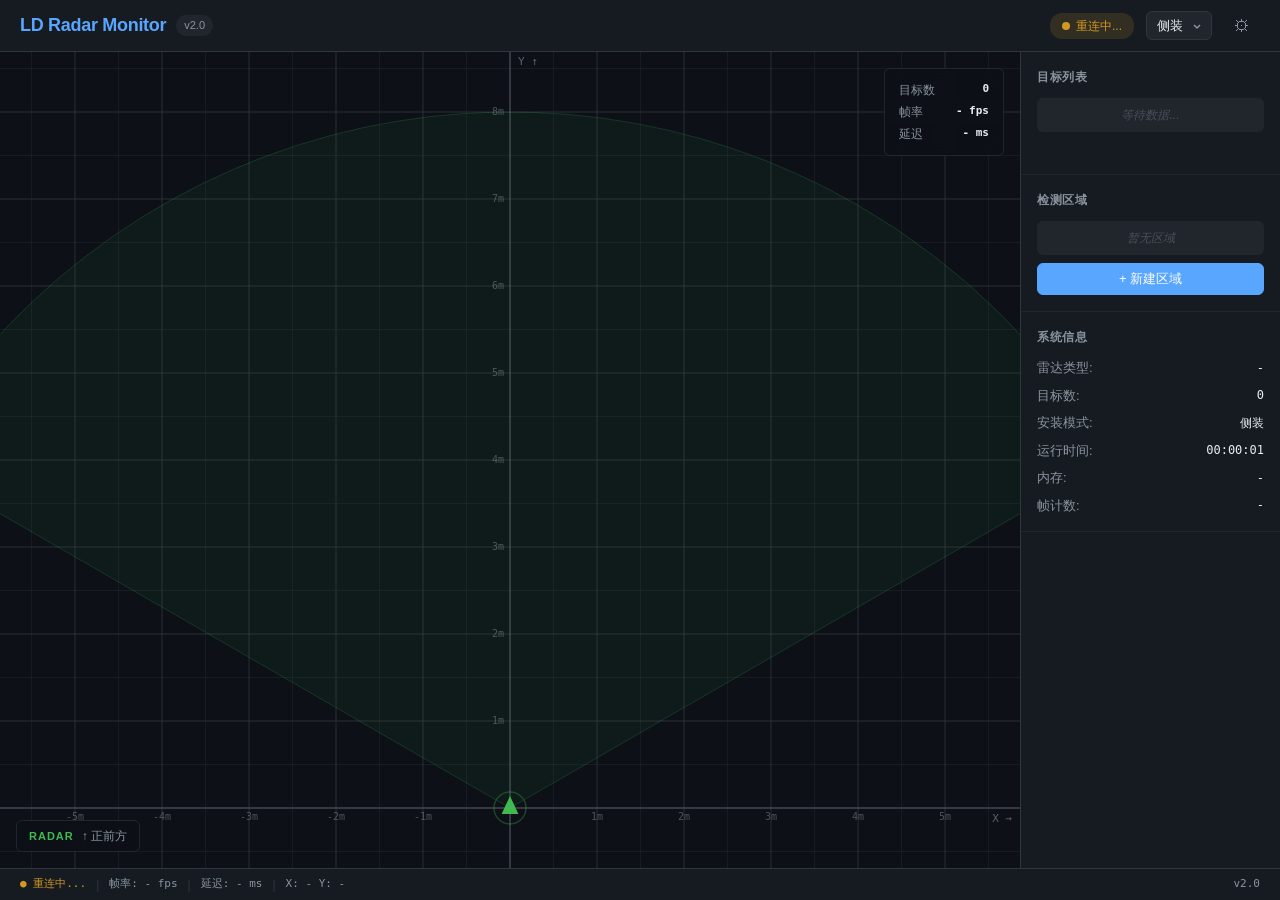
<file: frontend/index.html>
<!DOCTYPE html>
<html lang="zh-CN">
<head>
    <meta charset="UTF-8">
    <meta name="viewport" content="width=device-width, initial-scale=1.0">
    <title>LD Radar Monitor</title>
    <link rel="stylesheet" href="./style.css">
</head>
<body>
    <div class="app-container">
        <!-- 顶部导航栏 -->
        <header class="header">
            <div class="header-left">
                <h1 class="logo">LD Radar Monitor</h1>
                <span class="version">v2.0</span>
            </div>
            <div class="header-right">
                <div id="wsStatus" class="ws-status disconnected" title="WebSocket 连接状态">
                    <span class="ws-dot"></span>
                    <span class="ws-text">未连接</span>
                </div>
                <select id="mountMode" class="select" title="安装模式">
                    <option value="side">侧装</option>
                    <option value="ceiling">顶装</option>
                </select>
                <button id="btnSettings" class="btn btn-icon" title="设置">⚙</button>
            </div>
        </header>

        <!-- 主内容区 -->
        <main class="main-content">
            <!-- 雷达画布 -->
            <div class="canvas-container">
                <canvas id="radarCanvas"></canvas>
                <!-- 画布左下角雷达信息 -->
                <div class="canvas-overlay bottom-left">
                    <span class="radar-label">RADAR</span>
                    <span class="radar-direction" id="radarDirection">↑ 正前方</span>
                </div>
                <!-- 画布右上角统计信息 -->
                <div class="canvas-overlay top-right" id="statsOverlay">
                    <div class="stats-row"><span>目标数</span><span id="statTargets">0</span></div>
                    <div class="stats-row"><span>帧率</span><span id="statFps">- fps</span></div>
                    <div class="stats-row"><span>延迟</span><span id="statLatency">- ms</span></div>
                </div>
            </div>

            <!-- 侧边信息面板 -->
            <aside class="sidebar">
                <!-- 目标列表 -->
                <div class="panel">
                    <h3 class="panel-title">目标列表</h3>
                    <div id="targetList" class="target-list">
                        <div class="target-item empty">等待数据...</div>
                    </div>
                </div>

                <!-- 检测区域 -->
                <div class="panel">
                    <h3 class="panel-title">检测区域</h3>
                    <div id="zoneList" class="zone-list">
                        <div class="zone-item empty">暂无区域</div>
                    </div>
                    <button id="btnAddZone" class="btn btn-primary" style="width:100%;margin-top:8px">
                        + 新建区域
                    </button>
                </div>

                <!-- 系统信息 -->
                <div class="panel">
                    <h3 class="panel-title">系统信息</h3>
                    <div class="info-list">
                        <div class="info-item">
                            <span class="info-label">雷达类型:</span>
                            <span id="radarType" class="info-value">-</span>
                        </div>
                        <div class="info-item">
                            <span class="info-label">目标数:</span>
                            <span id="targetCount" class="info-value">0</span>
                        </div>
                        <div class="info-item">
                            <span class="info-label">安装模式:</span>
                            <span id="installMode" class="info-value">侧装</span>
                        </div>
                        <div class="info-item">
                            <span class="info-label">运行时间:</span>
                            <span id="uptime" class="info-value">00:00:00</span>
                        </div>
                        <div class="info-item">
                            <span class="info-label">内存:</span>
                            <span id="memory" class="info-value">-</span>
                        </div>
                        <div class="info-item">
                            <span class="info-label">帧计数:</span>
                            <span id="frameCount" class="info-value">-</span>
                        </div>
                    </div>
                </div>
            </aside>
        </main>

        <!-- 底部状态栏 -->
        <footer class="footer">
            <div class="status-left">
                <span id="connectionStatus" class="status-item status-disconnected">● 未连接</span>
                <span class="status-separator">|</span>
                <span id="frameRate" class="status-item">帧率: - fps</span>
                <span class="status-separator">|</span>
                <span id="latency" class="status-item">延迟: - ms</span>
                <span class="status-separator">|</span>
                <span id="coordinates" class="status-item">X: - Y: -</span>
            </div>
            <div class="status-right">
                <span id="simMode" class="status-item status-sim hidden">模拟数据</span>
                <span class="status-item">v2.0</span>
            </div>
        </footer>
    </div>

    <!-- 设置面板 -->
    <div id="settingsPanel" class="modal hidden">
        <div class="modal-content">
            <div class="modal-header">
                <h2>设置</h2>
                <button id="btnCloseSettings" class="btn-close">×</button>
            </div>
            <div class="modal-body">
                <div class="settings-tabs">
                    <button class="tab-btn active" data-tab="radar">雷达</button>
                    <button class="tab-btn" data-tab="display">显示</button>
                </div>
                <div class="tab-content">
                    <div id="tab-radar" class="tab-pane active">
                        <div class="form-group">
                            <label>安装模式</label>
                            <select id="settingMountMode" class="form-control">
                                <option value="side">侧装</option>
                                <option value="ceiling">顶装</option>
                            </select>
                        </div>
                        <div class="form-group">
                            <label>检测距离 (米)</label>
                            <input type="number" id="settingDistance" class="form-control" value="6.0" step="0.5" min="0.5" max="12">
                        </div>
                        <div class="form-group">
                            <label>安装高度 (米)</label>
                            <input type="number" id="settingHeight" class="form-control" value="2.5" step="0.1" min="0.5" max="5">
                        </div>
                        <div class="form-group">
                            <label>安装角度 (度)</label>
                            <input type="number" id="settingAngle" class="form-control" value="0" step="5" min="-90" max="90">
                        </div>
                    </div>
                    <div id="tab-display" class="tab-pane">
                        <div class="form-group">
                            <label>网格大小 (米)</label>
                            <input type="number" id="settingGridSize" class="form-control" value="0.5" step="0.1" min="0.1" max="2">
                        </div>
                        <div class="form-group">
                            <label>轨迹长度 (帧)</label>
                            <input type="number" id="settingTrailLength" class="form-control" value="60" min="0" max="300">
                        </div>
                        <div class="form-group checkbox">
                            <label><input type="checkbox" id="settingShowGrid" checked> 显示网格</label>
                        </div>
                        <div class="form-group checkbox">
                            <label><input type="checkbox" id="settingShowTrail" checked> 显示轨迹</label>
                        </div>
                        <hr style="margin: 16px 0; border: none; border-top: 1px solid #e5e7eb;">
                        <h4 style="margin-bottom: 12px; color: #374151;">视图控制</h4>
                        <div class="form-group">
                            <label>旋转角度 (度)</label>
                            <input type="range" id="settingRotation" class="form-control" value="0" step="5" min="-180" max="180">
                            <span id="rotationValue" style="font-size: 12px; color: #6b7280;">0°</span>
                        </div>
                        <div class="form-group">
                            <button id="btnSaveView" class="btn btn-primary" style="width: 100%;">
                                保存当前视图
                            </button>
                        </div>
                        <div class="form-group">
                            <button id="btnResetView" class="btn" style="width: 100%;">
                                重置视图
                            </button>
                        </div>
                        <hr style="margin: 16px 0; border: none; border-top: 1px solid #e5e7eb;">
                        <h4 style="margin-bottom: 12px; color: #374151;">背景图片</h4>
                        <div class="form-group">
                            <input type="file" id="bgImageInput" accept="image/*" style="display: none;">
                            <button id="btnUploadBg" class="btn btn-primary" style="width: 100%;">
                                上传背景图
                            </button>
                        </div>
                        <div class="form-group">
                            <button id="btnClearBg" class="btn" style="width: 100%;">
                                清除背景
                            </button>
                        </div>
                    </div>
                </div>
            </div>
            <div class="modal-footer">
                <button id="btnSaveSettings" class="btn btn-primary">保存</button>
                <button id="btnCancelSettings" class="btn">取消</button>
            </div>
        </div>
    </div>

    <!-- Toast 提示容器 -->
    <div id="toastContainer" class="toast-container"></div>

    <!-- JS 加载顺序：底层工具 → 通信层 → 数据层 → 渲染层 → 应用层 -->
    <script src="./websocket.js"></script>
    <script src="./api.js"></script>
    <script src="./zone.js"></script>
    <script src="./radar.js"></script>
    <script src="./canvas.js"></script>
    <script src="./zone-editor.js"></script>
    <script src="./main.js"></script>
</body>
</html>
</file>
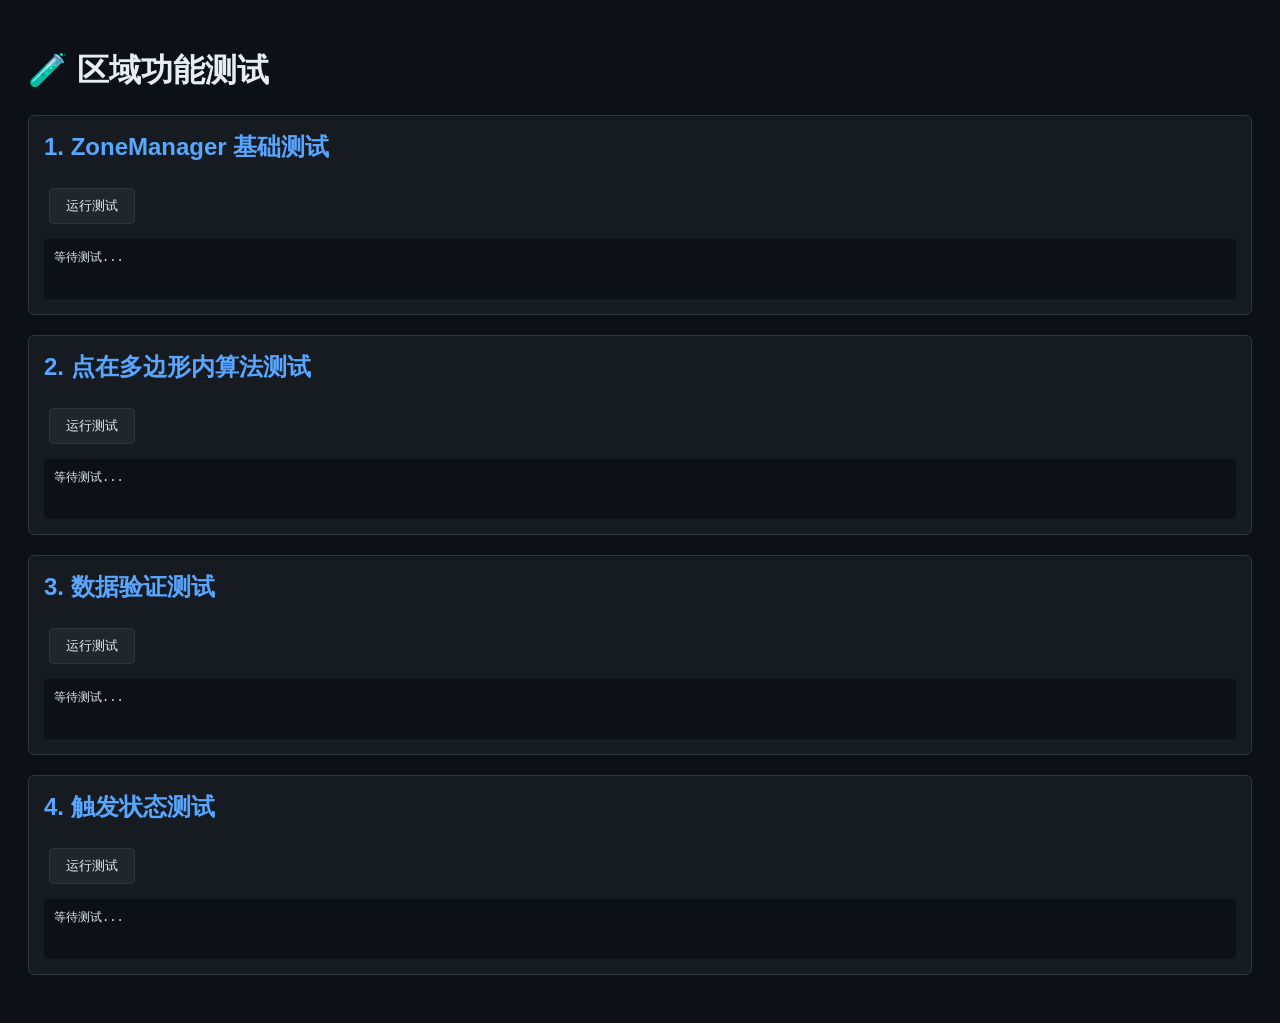
<file: frontend/test-zones.html>
<!DOCTYPE html>
<html lang="zh-CN">
<head>
    <meta charset="UTF-8">
    <meta name="viewport" content="width=device-width, initial-scale=1.0">
    <title>区域功能测试</title>
    <style>
        body {
            font-family: sans-serif;
            padding: 20px;
            background: #0d1117;
            color: #e6edf3;
        }
        .test-section {
            margin: 20px 0;
            padding: 15px;
            background: #161b22;
            border-radius: 6px;
            border: 1px solid #30363d;
        }
        h2 {
            color: #58a6ff;
            margin-top: 0;
        }
        button {
            padding: 8px 16px;
            margin: 5px;
            border: 1px solid #30363d;
            border-radius: 4px;
            background: #21262d;
            color: #e6edf3;
            cursor: pointer;
        }
        button:hover {
            background: #30363d;
        }
        .result {
            margin-top: 10px;
            padding: 10px;
            background: #0d1117;
            border-radius: 4px;
            font-family: monospace;
            font-size: 12px;
            min-height: 40px;
        }
        .success { color: #3fb950; }
        .error { color: #f85149; }
        .info { color: #58a6ff; }
    </style>
</head>
<body>
    <h1>🧪 区域功能测试</h1>
    
    <div class="test-section">
        <h2>1. ZoneManager 基础测试</h2>
        <button onclick="testZoneManager()">运行测试</button>
        <div id="result1" class="result">等待测试...</div>
    </div>
    
    <div class="test-section">
        <h2>2. 点在多边形内算法测试</h2>
        <button onclick="testPointInPolygon()">运行测试</button>
        <div id="result2" class="result">等待测试...</div>
    </div>
    
    <div class="test-section">
        <h2>3. 数据验证测试</h2>
        <button onclick="testValidation()">运行测试</button>
        <div id="result3" class="result">等待测试...</div>
    </div>
    
    <div class="test-section">
        <h2>4. 触发状态测试</h2>
        <button onclick="testTriggerStates()">运行测试</button>
        <div id="result4" class="result">等待测试...</div>
    </div>

    <!-- 加载 zone.js -->
    <script src="./zone.js"></script>
    
    <script>
        let zoneManager;
        
        // 初始化
        function init() {
            zoneManager = new ZoneManager({
                maxZones: 8,
                maxPoints: 10
            });
            console.log('ZoneManager 初始化完成');
        }
        
        // 测试 1: ZoneManager 基础功能
        function testZoneManager() {
            const result = document.getElementById('result1');
            let output = '';
            
            try {
                // 测试添加区域
                const zone1 = zoneManager.addZone({
                    name: '测试区域1',
                    points: [[0, 0], [2, 0], [2, 2], [0, 2]],
                    color: '#ff6b6b'
                });
                
                output += `<div class="success">✓ 添加区域成功: ${zone1.name} (ID: ${zone1.id})</div>`;
                
                // 测试获取区域
                const zones = zoneManager.getZonesArray();
                output += `<div class="info">ℹ 当前区域数量: ${zones.length}</div>`;
                
                // 测试导出配置
                const config = zoneManager.exportConfig();
                output += `<div class="info">ℹ 导出配置: ${JSON.stringify(config).substring(0, 100)}...</div>`;
                
                // 测试删除区域
                zoneManager.deleteZone(zone1.id);
                output += `<div class="success">✓ 删除区域成功</div>`;
                
                // 测试最大数量限制
                for (let i = 0; i < 9; i++) {
                    zoneManager.addZone({
                        name: `区域${i+1}`,
                        points: [[0, 0], [1, 0], [1, 1]]
                    });
                }
                output += `<div class="info">ℹ 最终区域数量: ${zoneManager.getZoneCount()} (应为 8)</div>`;
                
                result.innerHTML = output;
            } catch (e) {
                result.innerHTML = `<div class="error">✗ 错误: ${e.message}</div>`;
                console.error(e);
            }
        }
        
        // 测试 2: 点在多边形内算法
        function testPointInPolygon() {
            const result = document.getElementById('result2');
            let output = '';
            
            try {
                const polygon = [[0, 0], [4, 0], [4, 4], [0, 4]];
                
                // 测试内部点
                const inside = zoneManager.isPointInPolygon(2, 2, polygon);
                output += `<div class="${inside ? 'success' : 'error'}">${inside ? '✓' : '✗'} 点(2,2)在正方形内: ${inside}</div>`;
                
                // 测试外部点
                const outside = zoneManager.isPointInPolygon(5, 5, polygon);
                output += `<div class="${!outside ? 'success' : 'error'}">${!outside ? '✓' : '✗'} 点(5,5)在正方形外: ${outside}</div>`;
                
                // 测试边界点
                const onEdge = zoneManager.isPointInPolygon(0, 2, polygon);
                output += `<div class="info">ℹ 点(0,2)在边上: ${onEdge}</div>`;
                
                // 测试顶点
                const onVertex = zoneManager.isPointInPolygon(0, 0, polygon);
                output += `<div class="info">ℹ 点(0,0)在顶点: ${onVertex}</div>`;
                
                result.innerHTML = output;
            } catch (e) {
                result.innerHTML = `<div class="error">✗ 错误: ${e.message}</div>`;
                console.error(e);
            }
        }
        
        // 测试 3: 数据验证
        function testValidation() {
            const result = document.getElementById('result3');
            let output = '';
            
            try {
                // 测试有效数据
                const validZone = zoneManager.addZone({
                    name: '有效区域',
                    points: [[0, 0], [1, 0], [1, 1]]
                });
                output += `<div class="success">✓ 有效数据通过验证</div>`;
                
                // 测试无效数据（顶点太少）
                const invalidZone1 = zoneManager.addZone({
                    name: '无效区域1',
                    points: [[0, 0], [1, 0]]
                });
                output += `<div class="${!invalidZone1 ? 'success' : 'error'}">${!invalidZone1 ? '✓' : '✗'} 拒绝少于3个顶点的区域</div>`;
                
                // 测试无效数据（坐标超限）
                const invalidZone2 = zoneManager.addZone({
                    name: '无效区域2',
                    points: [[0, 0], [25, 0], [25, 25]]
                });
                output += `<div class="${!invalidZone2 ? 'success' : 'error'}">${!invalidZone2 ? '✓' : '✗'} 拒绝坐标超限的区域</div>`;
                
                result.innerHTML = output;
            } catch (e) {
                result.innerHTML = `<div class="error">✗ 错误: ${e.message}</div>`;
                console.error(e);
            }
        }
        
        // 测试 4: 触发状态
        function testTriggerStates() {
            const result = document.getElementById('result4');
            let output = '';
            
            try {
                // 清空并添加测试区域
                zoneManager.clear();
                const testZone = zoneManager.addZone({
                    name: '触发测试区',
                    points: [[0, 0], [2, 0], [2, 2], [0, 2]]
                });
                
                if (!testZone) {
                    output += '<div class="error">✗ 创建测试区域失败</div>';
                    result.innerHTML = output;
                    return;
                }
                
                const zoneId = testZone.id;
                output += `<div class="info">ℹ 创建区域 ID: ${zoneId}</div>`;
                
                // 测试触发状态更新
                zoneManager.updateTriggerStates([[zoneId, 1]]);
                const zone = zoneManager.getZone(zoneId);
                
                if (!zone) {
                    output += `<div class="error">✗ 无法获取区域 ${zoneId}</div>`;
                    result.innerHTML = output;
                    return;
                }
                
                output += `<div class="${zone.triggered ? 'success' : 'error'}">${zone.triggered ? '✓' : '✗'} 区域触发状态: ${zone.triggered}</div>`;
                
                // 测试取消触发
                zoneManager.updateTriggerStates([[zoneId, 0]]);
                const zone2 = zoneManager.getZone(zoneId);
                
                if (!zone2) {
                    output += `<div class="error">✗ 无法获取区域 ${zoneId}</div>`;
                    result.innerHTML = output;
                    return;
                }
                
                output += `<div class="${!zone2.triggered ? 'success' : 'error'}">${!zone2.triggered ? '✓' : '✗'} 区域取消触发: ${zone2.triggered}</div>`;
                
                // 测试统计
                const stats = zoneManager.getStats();
                output += `<div class="info">ℹ 统计信息: ${JSON.stringify(stats)}</div>`;
                
                result.innerHTML = output;
            } catch (e) {
                result.innerHTML = `<div class="error">✗ 错误: ${e.message}</div>`;
                console.error(e);
            }
        }
        
        // 页面加载完成后初始化
        window.addEventListener('DOMContentLoaded', init);
    </script>
</body>
</html>
</file>
<file: frontend/style.css>
/**
 * LD Radar Monitor - 全局样式
 * 暗色主题，响应式布局
 */

/* ===== CSS 变量 ===== */
:root {
    --bg-primary: #0d1117;
    --bg-secondary: #161b22;
    --bg-tertiary: #21262d;
    --bg-hover: #30363d;
    --accent: #58a6ff;
    --accent-hover: #79c0ff;
    --accent-dim: rgba(88, 166, 255, 0.15);
    --text-primary: #e6edf3;
    --text-secondary: #8b949e;
    --text-muted: #484f58;
    --border: #30363d;
    --border-light: #21262d;
    --success: #3fb950;
    --warning: #d29922;
    --danger: #f85149;
    --grid-color: rgba(48, 54, 61, 0.6);
    --grid-major: rgba(48, 54, 61, 1);
    --radar-color: #3fb950;
    --target-colors: #ff6b6b, #51cf66, #339af0, #fcc419, #cc5de8, #ff922b, #20c997, #f06595;
    --radius: 6px;
    --radius-lg: 10px;
    --shadow: 0 2px 8px rgba(0, 0, 0, 0.3);
    --shadow-lg: 0 8px 24px rgba(0, 0, 0, 0.4);
    --transition: 0.2s ease;
}

/* ===== 重置 ===== */
*, *::before, *::after {
    margin: 0;
    padding: 0;
    box-sizing: border-box;
}

html, body {
    height: 100%;
    overflow: hidden;
}

body {
    font-family: -apple-system, BlinkMacSystemFont, 'Segoe UI', Roboto, 'Helvetica Neue', Arial, sans-serif;
    font-size: 14px;
    line-height: 1.5;
    background: var(--bg-primary);
    color: var(--text-primary);
    -webkit-font-smoothing: antialiased;
}

/* ===== 应用容器 ===== */
.app-container {
    display: flex;
    flex-direction: column;
    height: 100vh;
    min-height: 0;
}

/* ===== 顶部导航栏 ===== */
.header {
    display: flex;
    justify-content: space-between;
    align-items: center;
    padding: 0 20px;
    background: var(--bg-secondary);
    border-bottom: 1px solid var(--border);
    height: 52px;
    flex-shrink: 0;
}

.header-left {
    display: flex;
    align-items: center;
    gap: 10px;
}

.logo {
    font-size: 18px;
    font-weight: 700;
    color: var(--accent);
    letter-spacing: -0.3px;
}

.version {
    font-size: 11px;
    color: var(--text-secondary);
    background: var(--bg-tertiary);
    padding: 2px 8px;
    border-radius: 10px;
    font-weight: 500;
}

.header-right {
    display: flex;
    align-items: center;
    gap: 12px;
}

/* ===== WebSocket 状态指示 ===== */
.ws-status {
    display: flex;
    align-items: center;
    gap: 6px;
    padding: 4px 12px;
    border-radius: 12px;
    font-size: 12px;
    font-weight: 500;
    transition: var(--transition);
}

.ws-status.connected {
    background: rgba(63, 185, 80, 0.15);
    color: var(--success);
}

.ws-status.disconnected {
    background: rgba(248, 81, 73, 0.15);
    color: var(--danger);
}

.ws-status.reconnecting {
    background: rgba(210, 153, 34, 0.15);
    color: var(--warning);
}

.ws-dot {
    width: 8px;
    height: 8px;
    border-radius: 50%;
    background: currentColor;
}

.ws-status.connected .ws-dot {
    animation: pulse-dot 2s infinite;
}

@keyframes pulse-dot {
    0%, 100% { opacity: 1; }
    50% { opacity: 0.4; }
}

/* ===== 按钮 ===== */
.btn {
    padding: 6px 14px;
    border: 1px solid var(--border);
    border-radius: var(--radius);
    background: var(--bg-tertiary);
    color: var(--text-primary);
    cursor: pointer;
    font-size: 13px;
    font-weight: 500;
    transition: var(--transition);
    white-space: nowrap;
}

.btn:hover {
    background: var(--bg-hover);
    border-color: var(--text-muted);
}

.btn-primary {
    background: var(--accent);
    border-color: var(--accent);
    color: #fff;
}

.btn-primary:hover {
    background: var(--accent-hover);
    border-color: var(--accent-hover);
}

.btn-danger {
    background: rgba(248, 81, 73, 0.15);
    border-color: var(--danger);
    color: var(--danger);
}

.btn-danger:hover {
    background: var(--danger);
    color: #fff;
}

.btn-icon {
    padding: 6px 10px;
    font-size: 16px;
    line-height: 1;
    border: none;
    background: transparent;
    color: var(--text-secondary);
    border-radius: var(--radius);
}

.btn-icon:hover {
    background: var(--bg-tertiary);
    color: var(--text-primary);
}

.btn-close {
    background: none;
    border: none;
    color: var(--text-secondary);
    font-size: 22px;
    cursor: pointer;
    padding: 0;
    width: 32px;
    height: 32px;
    display: flex;
    align-items: center;
    justify-content: center;
    border-radius: var(--radius);
    transition: var(--transition);
}

.btn-close:hover {
    background: var(--bg-tertiary);
    color: var(--text-primary);
}

/* ===== 下拉选择框 ===== */
.select {
    padding: 6px 28px 6px 10px;
    border: 1px solid var(--border);
    border-radius: var(--radius);
    background: var(--bg-tertiary);
    color: var(--text-primary);
    font-size: 13px;
    cursor: pointer;
    appearance: none;
    background-image: url("data:image/svg+xml,%3Csvg xmlns='http://www.w3.org/2000/svg' width='12' height='12' viewBox='0 0 12 12'%3E%3Cpath d='M3 5l3 3 3-3' stroke='%238b949e' stroke-width='1.5' fill='none'/%3E%3C/svg%3E");
    background-repeat: no-repeat;
    background-position: right 8px center;
    transition: var(--transition);
}

.select:hover {
    border-color: var(--text-muted);
}

.select:focus {
    outline: none;
    border-color: var(--accent);
    box-shadow: 0 0 0 3px var(--accent-dim);
}

/* ===== 主内容区 ===== */
.main-content {
    display: flex;
    flex: 1;
    min-height: 0;
    overflow: hidden;
}

/* ===== 画布容器 ===== */
.canvas-container {
    flex: 1;
    position: relative;
    background: var(--bg-primary);
    overflow: hidden;
}

#radarCanvas {
    display: block;
    width: 100%;
    height: 100%;
    cursor: grab;
}

#radarCanvas:active {
    cursor: grabbing;
}

/* ===== 画布覆盖层 ===== */
.canvas-overlay {
    position: absolute;
    pointer-events: none;
    z-index: 10;
}

.canvas-overlay.bottom-left {
    bottom: 16px;
    left: 16px;
    display: flex;
    align-items: center;
    gap: 8px;
    background: rgba(13, 17, 23, 0.85);
    backdrop-filter: blur(8px);
    padding: 6px 12px;
    border-radius: var(--radius);
    font-size: 12px;
    border: 1px solid var(--border-light);
}

.radar-label {
    color: var(--radar-color);
    font-weight: 700;
    font-size: 11px;
    letter-spacing: 1px;
}

.radar-direction {
    color: var(--text-secondary);
}

.canvas-overlay.top-right {
    top: 16px;
    right: 16px;
    background: rgba(13, 17, 23, 0.85);
    backdrop-filter: blur(8px);
    padding: 10px 14px;
    border-radius: var(--radius);
    font-size: 12px;
    border: 1px solid var(--border-light);
    min-width: 120px;
}

.stats-row {
    display: flex;
    justify-content: space-between;
    gap: 16px;
    padding: 2px 0;
}

.stats-row span:first-child {
    color: var(--text-secondary);
}

.stats-row span:last-child {
    color: var(--text-primary);
    font-weight: 600;
    font-family: 'SF Mono', 'Consolas', monospace;
    font-size: 11px;
}

/* ===== 侧边栏 ===== */
.sidebar {
    width: 260px;
    background: var(--bg-secondary);
    border-left: 1px solid var(--border);
    display: flex;
    flex-direction: column;
    overflow-y: auto;
    flex-shrink: 0;
}

/* ===== 面板 ===== */
.panel {
    padding: 16px;
    border-bottom: 1px solid var(--border-light);
}

.panel-title {
    font-size: 12px;
    font-weight: 600;
    color: var(--text-secondary);
    text-transform: uppercase;
    letter-spacing: 0.5px;
    margin-bottom: 12px;
}

/* ===== 目标列表 ===== */
.target-list {
    display: flex;
    flex-direction: column;
    gap: 6px;
    min-height: 60px;
}

.target-item {
    display: flex;
    justify-content: space-between;
    align-items: center;
    padding: 8px 10px;
    background: var(--bg-tertiary);
    border-radius: var(--radius);
    font-size: 12px;
    transition: var(--transition);
}

.target-item:hover {
    background: var(--bg-hover);
}

.target-item.empty {
    justify-content: center;
    color: var(--text-muted);
    font-style: italic;
    font-size: 12px;
}

.target-id {
    font-weight: 700;
    font-family: 'SF Mono', 'Consolas', monospace;
}

.target-coords {
    color: var(--text-secondary);
    font-family: 'SF Mono', 'Consolas', monospace;
    font-size: 11px;
}

.target-speed {
    color: var(--text-muted);
    font-size: 11px;
}

/* ===== 区域列表 ===== */
.zone-list {
    display: flex;
    flex-direction: column;
    gap: 6px;
    max-height: 200px;
    overflow-y: auto;
}

.zone-item {
    display: flex;
    align-items: center;
    gap: 8px;
    padding: 8px;
    background: var(--bg-tertiary);
    border-radius: var(--radius);
    font-size: 12px;
    cursor: pointer;
    transition: var(--transition);
}

.zone-item:hover {
    background: var(--bg-hover);
}

.zone-item.empty {
    justify-content: center;
    color: var(--text-muted);
    font-style: italic;
    font-size: 12px;
    cursor: default;
}

.zone-item.triggered {
    border: 1px solid var(--danger);
    animation: pulse-zone 1s infinite;
}

.zone-color {
    width: 12px;
    height: 12px;
    border-radius: 2px;
    flex-shrink: 0;
}

.zone-name {
    flex: 1;
    overflow: hidden;
    text-overflow: ellipsis;
    white-space: nowrap;
}

.zone-status {
    font-size: 10px;
    padding: 2px 6px;
    border-radius: 8px;
    background: var(--bg-hover);
    color: var(--text-secondary);
}

.zone-status.triggered {
    background: rgba(248, 81, 73, 0.2);
    color: var(--danger);
}

.zone-actions {
    display: flex;
    gap: 4px;
}

.zone-btn {
    background: none;
    border: none;
    cursor: pointer;
    padding: 2px 4px;
    font-size: 14px;
    opacity: 0.6;
    transition: opacity 0.2s, transform 0.2s;
}

.zone-btn:hover {
    opacity: 1;
    transform: scale(1.2);
}

@keyframes pulse-zone {
    0%, 100% { opacity: 1; }
    50% { opacity: 0.6; }
}

/* ===== 信息列表 ===== */
.info-list {
    display: flex;
    flex-direction: column;
    gap: 8px;
}

.info-item {
    display: flex;
    justify-content: space-between;
    align-items: center;
    font-size: 13px;
}

.info-label {
    color: var(--text-secondary);
}

.info-value {
    color: var(--text-primary);
    font-weight: 500;
    font-family: 'SF Mono', 'Consolas', monospace;
    font-size: 12px;
}

/* ===== 底部状态栏 ===== */
.footer {
    display: flex;
    justify-content: space-between;
    align-items: center;
    padding: 0 20px;
    background: var(--bg-secondary);
    border-top: 1px solid var(--border);
    height: 32px;
    font-size: 12px;
    flex-shrink: 0;
}

.status-left, .status-right {
    display: flex;
    align-items: center;
    gap: 10px;
}

.status-item {
    color: var(--text-secondary);
    font-family: 'SF Mono', 'Consolas', monospace;
    font-size: 11px;
}

.status-connected {
    color: var(--success);
}

.status-disconnected {
    color: var(--danger);
}

.status-sim {
    color: var(--warning);
    background: rgba(210, 153, 34, 0.15);
    padding: 1px 8px;
    border-radius: 8px;
    font-size: 10px;
    font-weight: 600;
}

.status-separator {
    color: var(--border);
}

/* ===== 模态框 ===== */
.modal {
    position: fixed;
    inset: 0;
    background: rgba(0, 0, 0, 0.6);
    backdrop-filter: blur(4px);
    display: flex;
    align-items: center;
    justify-content: center;
    z-index: 1000;
    padding: 20px;
}

.modal-content {
    background: var(--bg-secondary);
    border: 1px solid var(--border);
    border-radius: var(--radius-lg);
    width: 100%;
    max-width: 460px;
    max-height: 80vh;
    display: flex;
    flex-direction: column;
    box-shadow: var(--shadow-lg);
}

.modal-header {
    display: flex;
    justify-content: space-between;
    align-items: center;
    padding: 16px 20px;
    border-bottom: 1px solid var(--border);
}

.modal-header h2 {
    font-size: 16px;
    font-weight: 600;
}

.modal-body {
    flex: 1;
    overflow-y: auto;
    padding: 20px;
}

.modal-footer {
    display: flex;
    justify-content: flex-end;
    gap: 8px;
    padding: 14px 20px;
    border-top: 1px solid var(--border);
}

/* ===== 标签页 ===== */
.settings-tabs {
    display: flex;
    gap: 0;
    margin-bottom: 20px;
    border-bottom: 1px solid var(--border);
}

.tab-btn {
    padding: 10px 20px;
    background: none;
    border: none;
    border-bottom: 2px solid transparent;
    color: var(--text-secondary);
    cursor: pointer;
    font-size: 13px;
    font-weight: 500;
    transition: var(--transition);
    margin-bottom: -1px;
}

.tab-btn:hover {
    color: var(--text-primary);
}

.tab-btn.active {
    color: var(--accent);
    border-bottom-color: var(--accent);
}

.tab-pane {
    display: none;
}

.tab-pane.active {
    display: block;
}

/* ===== 表单 ===== */
.form-group {
    margin-bottom: 16px;
}

.form-group:last-child {
    margin-bottom: 0;
}

.form-group label {
    display: block;
    margin-bottom: 6px;
    color: var(--text-secondary);
    font-size: 13px;
    font-weight: 500;
}

.form-control {
    width: 100%;
    padding: 8px 12px;
    border: 1px solid var(--border);
    border-radius: var(--radius);
    background: var(--bg-tertiary);
    color: var(--text-primary);
    font-size: 13px;
    transition: var(--transition);
}

.form-control:hover {
    border-color: var(--text-muted);
}

.form-control:focus {
    outline: none;
    border-color: var(--accent);
    box-shadow: 0 0 0 3px var(--accent-dim);
}

.form-group.checkbox label {
    display: flex;
    align-items: center;
    cursor: pointer;
    font-weight: 400;
}

.form-group.checkbox input[type="checkbox"] {
    margin-right: 8px;
    width: 16px;
    height: 16px;
    cursor: pointer;
    accent-color: var(--accent);
}

/* ===== Toast 提示 ===== */
.toast-container {
    position: fixed;
    top: 64px;
    right: 20px;
    z-index: 2000;
    display: flex;
    flex-direction: column;
    gap: 8px;
}

.toast {
    padding: 10px 16px;
    border-radius: var(--radius);
    font-size: 13px;
    font-weight: 500;
    box-shadow: var(--shadow);
    animation: toast-in 0.3s ease;
    max-width: 320px;
    border: 1px solid;
}

.toast.success {
    background: rgba(63, 185, 80, 0.15);
    border-color: rgba(63, 185, 80, 0.3);
    color: var(--success);
}

.toast.error {
    background: rgba(248, 81, 73, 0.15);
    border-color: rgba(248, 81, 73, 0.3);
    color: var(--danger);
}

.toast.info {
    background: rgba(88, 166, 255, 0.15);
    border-color: rgba(88, 166, 255, 0.3);
    color: var(--accent);
}

.toast.warning {
    background: rgba(210, 153, 34, 0.15);
    border-color: rgba(210, 153, 34, 0.3);
    color: var(--warning);
}

.toast-out {
    animation: toast-out 0.3s ease forwards;
}

@keyframes toast-in {
    from { opacity: 0; transform: translateX(40px); }
    to { opacity: 1; transform: translateX(0); }
}

@keyframes toast-out {
    from { opacity: 1; transform: translateX(0); }
    to { opacity: 0; transform: translateX(40px); }
}

/* ===== 区域编辑工具栏 ===== */
.zone-toolbar {
    position: fixed;
    bottom: 60px;
    left: 50%;
    transform: translateX(-50%);
    display: flex;
    gap: 8px;
    background: rgba(22, 27, 34, 0.95);
    padding: 8px 12px;
    border-radius: 8px;
    border: 1px solid var(--border);
    z-index: 100;
    box-shadow: var(--shadow-lg);
}

.tool-btn {
    padding: 10px 16px;
    border: 1px solid var(--border);
    border-radius: 6px;
    background: var(--bg-tertiary);
    color: var(--text-primary);
    font-size: 14px;
    cursor: pointer;
    min-width: 60px;
    touch-action: manipulation;
    transition: var(--transition);
}

.tool-btn:hover {
    background: var(--bg-hover);
}

.tool-btn:active {
    transform: scale(0.95);
}

/* ===== 区域绘制提示 ===== */
.zone-hint {
    position: absolute;
    top: 16px;
    left: 50%;
    transform: translateX(-50%);
    background: rgba(22, 27, 34, 0.9);
    color: var(--text-primary);
    padding: 8px 16px;
    border-radius: var(--radius);
    font-size: 13px;
    border: 1px solid var(--border);
    z-index: 50;
    pointer-events: none;
}

/* ===== 工具类 ===== */
.hidden {
    display: none !important;
}

/* ===== 滚动条 ===== */
::-webkit-scrollbar {
    width: 6px;
    height: 6px;
}

::-webkit-scrollbar-track {
    background: transparent;
}

::-webkit-scrollbar-thumb {
    background: var(--border);
    border-radius: 3px;
}

::-webkit-scrollbar-thumb:hover {
    background: var(--text-muted);
}

/* ===== 响应式 ===== */
@media (max-width: 1024px) {
    .sidebar {
        width: 220px;
    }
}

@media (max-width: 768px) {
    .main-content {
        flex-direction: column;
    }

    .sidebar {
        width: 100%;
        border-left: none;
        border-top: 1px solid var(--border);
        max-height: 180px;
        flex-direction: row;
        flex-wrap: wrap;
    }

    .sidebar .panel {
        flex: 1;
        min-width: 200px;
        border-bottom: none;
        border-right: 1px solid var(--border-light);
    }

    .header {
        padding: 0 12px;
        height: 48px;
    }

    .logo {
        font-size: 15px;
    }

    .ws-text {
        display: none;
    }

    .footer {
        padding: 0 12px;
    }
}

@media (max-width: 480px) {
    .canvas-overlay.top-right {
        top: 8px;
        right: 8px;
        padding: 6px 10px;
        font-size: 11px;
    }

    .canvas-overlay.bottom-left {
        bottom: 8px;
        left: 8px;
    }
}
</file>
